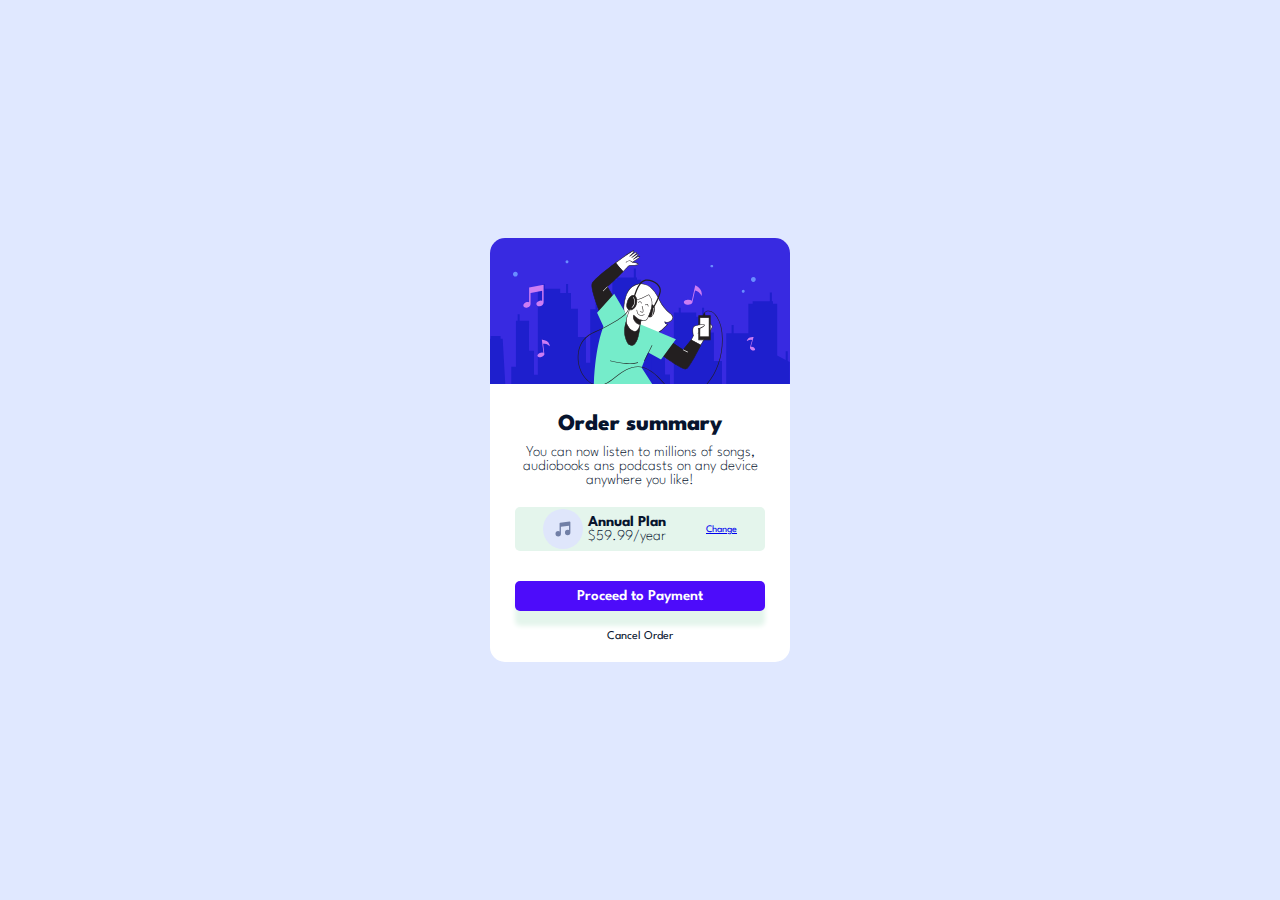
<file: index.html>
<!DOCTYPE html>
<html lang="en">
<head>
    <meta charset="UTF-8">
    <meta http-equiv="X-UA-Compatible" content="IE=edge">
    <meta name="viewport" content="width=device-width, initial-scale=1.0">
    <title>Order summary</title>
    <link rel="stylesheet" href="integration2.css">
    <!--Police-->
    <link rel="preconnect" href="https://fonts.googleapis.com">
    <link rel="preconnect" href="https://fonts.gstatic.com" crossorigin>
    <link href="https://fonts.googleapis.com/css2?family=League+Spartan:wght@100;200;300;400;500;600;700;800;900&display=swap" rel="stylesheet">
</head>
<body>
    <article>
        <img class="img" src="illustration-hero.svg" alt="music">
         <h1>Order summary</h1>
        <p>
        You can now listen to millions of songs, audiobooks  ans podcasts on any device anywhere you like!
        </p>
        <div class="info"><!--info horizontal-->
            <img class="icon"src="icon-music.svg" alt="icon">
            <div class="annual">
                <h2>Annual Plan</h2>
                <p>$59.99/year</p>
            </div>
            <a href="www.exemple.com">Change</a>
        </div>
        <a class="payment"href="www.exemple.com">Proceed to Payment</a>
        <a class="order"href="www.exemple.com">Cancel Order</a>
    </article>
</body>
</html>
</file>
<file: integration2.css>
*{
    margin: 0;
    padding: 0;
}
body{
    font-family: 'League Spartan', sans-serif;
    color:#07142E;
    background-color: rgb(224, 232, 255);
    height: 100vh;
    display: flex;
    justify-content: center;
    align-items: center;
}
article{
    width: 300px;
    background-color:hsl(0, 0%, 100%) ;
    border-radius: 15px;
    display: block;
    display: flex;
    flex-direction: column;
    text-align: center;
    align-items: center;
    justify-content: center;
}
.img{
    width: 300px;
    border-radius: 15px 15px 0px 0px;
}
h1{
    font-weight: 800;
    font-size: 23px;
    margin: 30px 0px 0px 0px;
}
p{
    font-weight: 200;
    font-size: 15px;
    padding: 0px 25px 0px 25px;
    margin-top: 10px;
}
.info{
    width: 250px;
    border-radius: 5px;
    background-color:#E4F5EC;
    display: flex;
    align-items: center;
    justify-content: center;
    font-size: 10px;
    margin: 20px 0px 30px 0px;
}
.icon{
    width: 40px;
    height: 40px;  
}
.annual{
    display: flex;
    flex-direction: column;
    align-items: flex-start;
    margin: 0.5rem 0;
}
.annual h2{
    font-weight:700;
    padding: 0px 40px 0px 5px;
}
.annual p{
    margin: 0;
    padding: 0px 40px 0px 5px;
}
.payment{
    width: 250px;
    border-radius: 5px;
    background-color:#4D0CFA;
    box-shadow: 0px 15px 5px #E4F5EC;
    color: white;
    font-weight: 600;
    margin: 0 auto;
    padding: 8px 0;
    font-size: 15px;
    text-decoration: none;
}
.order{
    font-weight: 400;
    font-size: 12px;
    color: #07142E;
    text-decoration: none;
    margin: 20px 0px;
}
</file>
